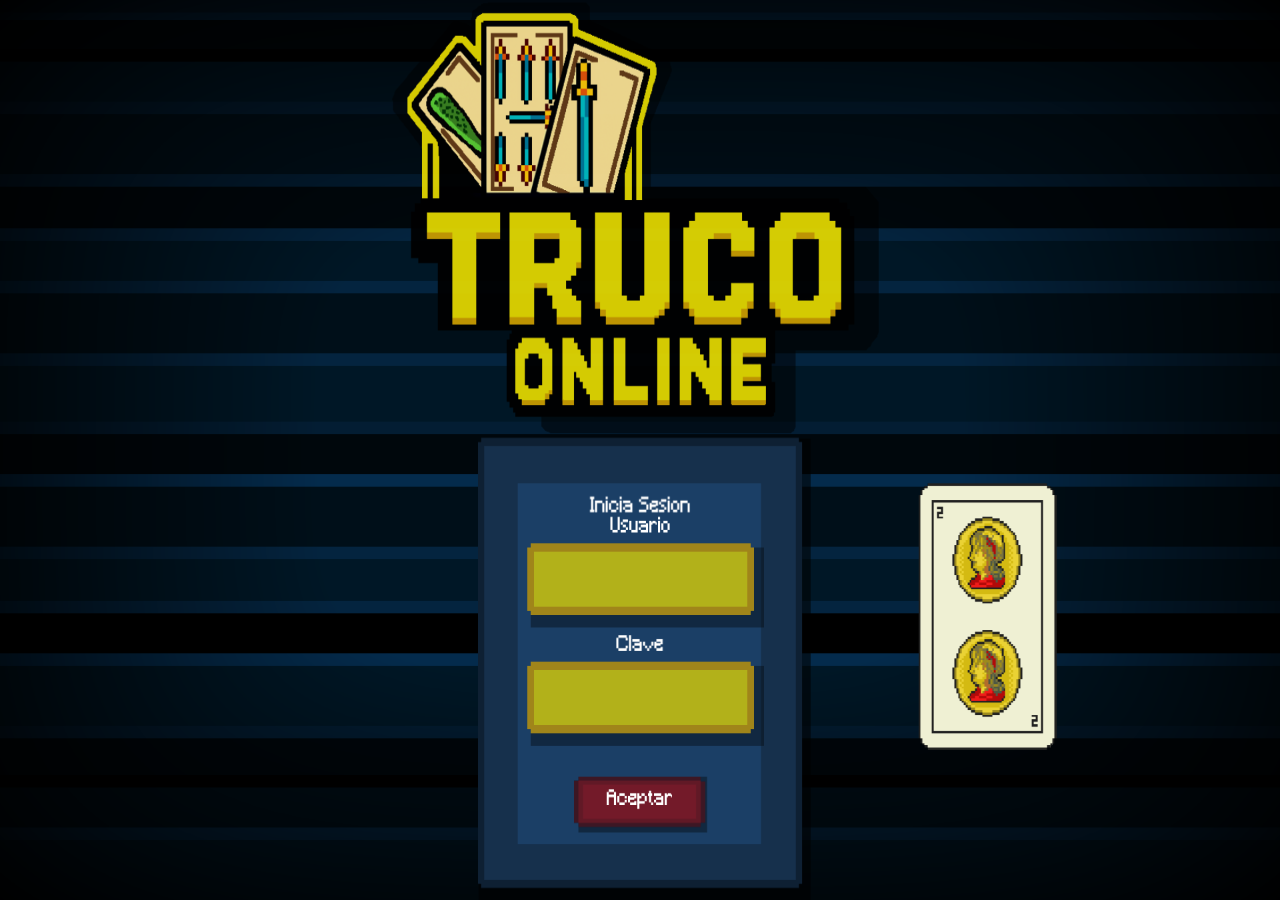
<file: game/index.html>
<!DOCTYPE html>
<html lang="en">

    <!-- Custom PreHead code is injected here -->
    

    <head>
        <meta http-equiv="X-UA-Compatible" content="IE=edge" />
        <meta name="apple-mobile-web-app-capable" content="yes" />
        <meta name ="viewport" content="width=device-width, initial-scale=1.0, maximum-scale=1.0, user-scalable=0" />
        <meta name="apple-mobile-web-app-status-bar-style" content="black-translucent" />
        <meta charset="utf-8"/>

        <!-- Builtin injector for disabling cache -->
        <meta http-equiv="pragma" content="no-cache"/>

        <!-- Set the title bar of the page -->
        <title>Truco Online</title>

        <!-- Custom PreStyle code is injected here -->
        

        <!-- Set the background colour of the document -->
        <style>
            body {
                background: #0;
                color: #cccccc;
                margin: 0px;
                padding: 0px;
                border: 0px;
            }

            canvas {
                image-rendering: optimizeSpeed;
                -webkit-interpolation-mode: nearest-neighbor;
                -ms-touch-action: none;
                touch-action: none;
                margin: 0px;
                padding: 0px;
                border: 0px;
            }
            :-webkit-full-screen #canvas {
                width: 100%;
                height: 100%;
            }
            :-webkit-full-screen {
                width: 100%;
                height: 100%;
            }
            
            /* Custom Runner Styles */
            div.gm4html5_div_class {
                margin: 0px;
                padding: 0px;
                border: 0px;
            }
            div.gm4html5_login {
                padding: 20px;
                position: absolute;
                border: solid 2px #000000;
                background-color: #404040;
                color:#00ff00;
                border-radius: 15px;
                box-shadow: #101010 20px 20px 40px;
            }
            div.gm4html5_cancel_button {
                float: right;
            }
            div.gm4html5_login_button {
                float: left;
            }
            div.gm4html5_login_header {
                text-align: center;
            }
            /* END - Custom Runner Styles */
            
        </style>

        <!-- Custom PostStyle code is injected here -->
        

        <!-- Builtin injector for injecting flurry analytics code -->
        
    </head>

    <!-- Custom PostHead code is injected here -->
    

    <!-- Custom PreBody code is injected here -->
    

    <body>
        <!-- Custom BodyStart code is injected here -->
        

        <div class="gm4html5_div_class" id="gm4html5_div_id">
            
            <!-- Builtin injector for splash screen -->
            

            <!-- Custom PreCanvas code is injected here -->
            

            <!-- Create the canvas element the game draws to -->
            <canvas id="canvas" width="1920" height="1080" >
                
                <p>Your browser doesn't support HTML5 canvas.</p>
            </canvas>
            
            <!-- Custom PostCanvas code is injected here -->
            
        </div>

        <!-- Run the game code -->
        <script type="text/javascript" src="html5game/Truco Royale.js?cachebust=1216690244"></script>

        <!-- Builtin injector for injecting runner path -->
        

        <script>window.onload = GameMaker_Init;</script>

        <!-- Builtin injector for injecting google analytics code -->
        

        <!-- Custom BodyEnd code is injected here -->
        
    </body>

    <!-- Custom PostBody code is injected here -->
    
</html>
</file>
